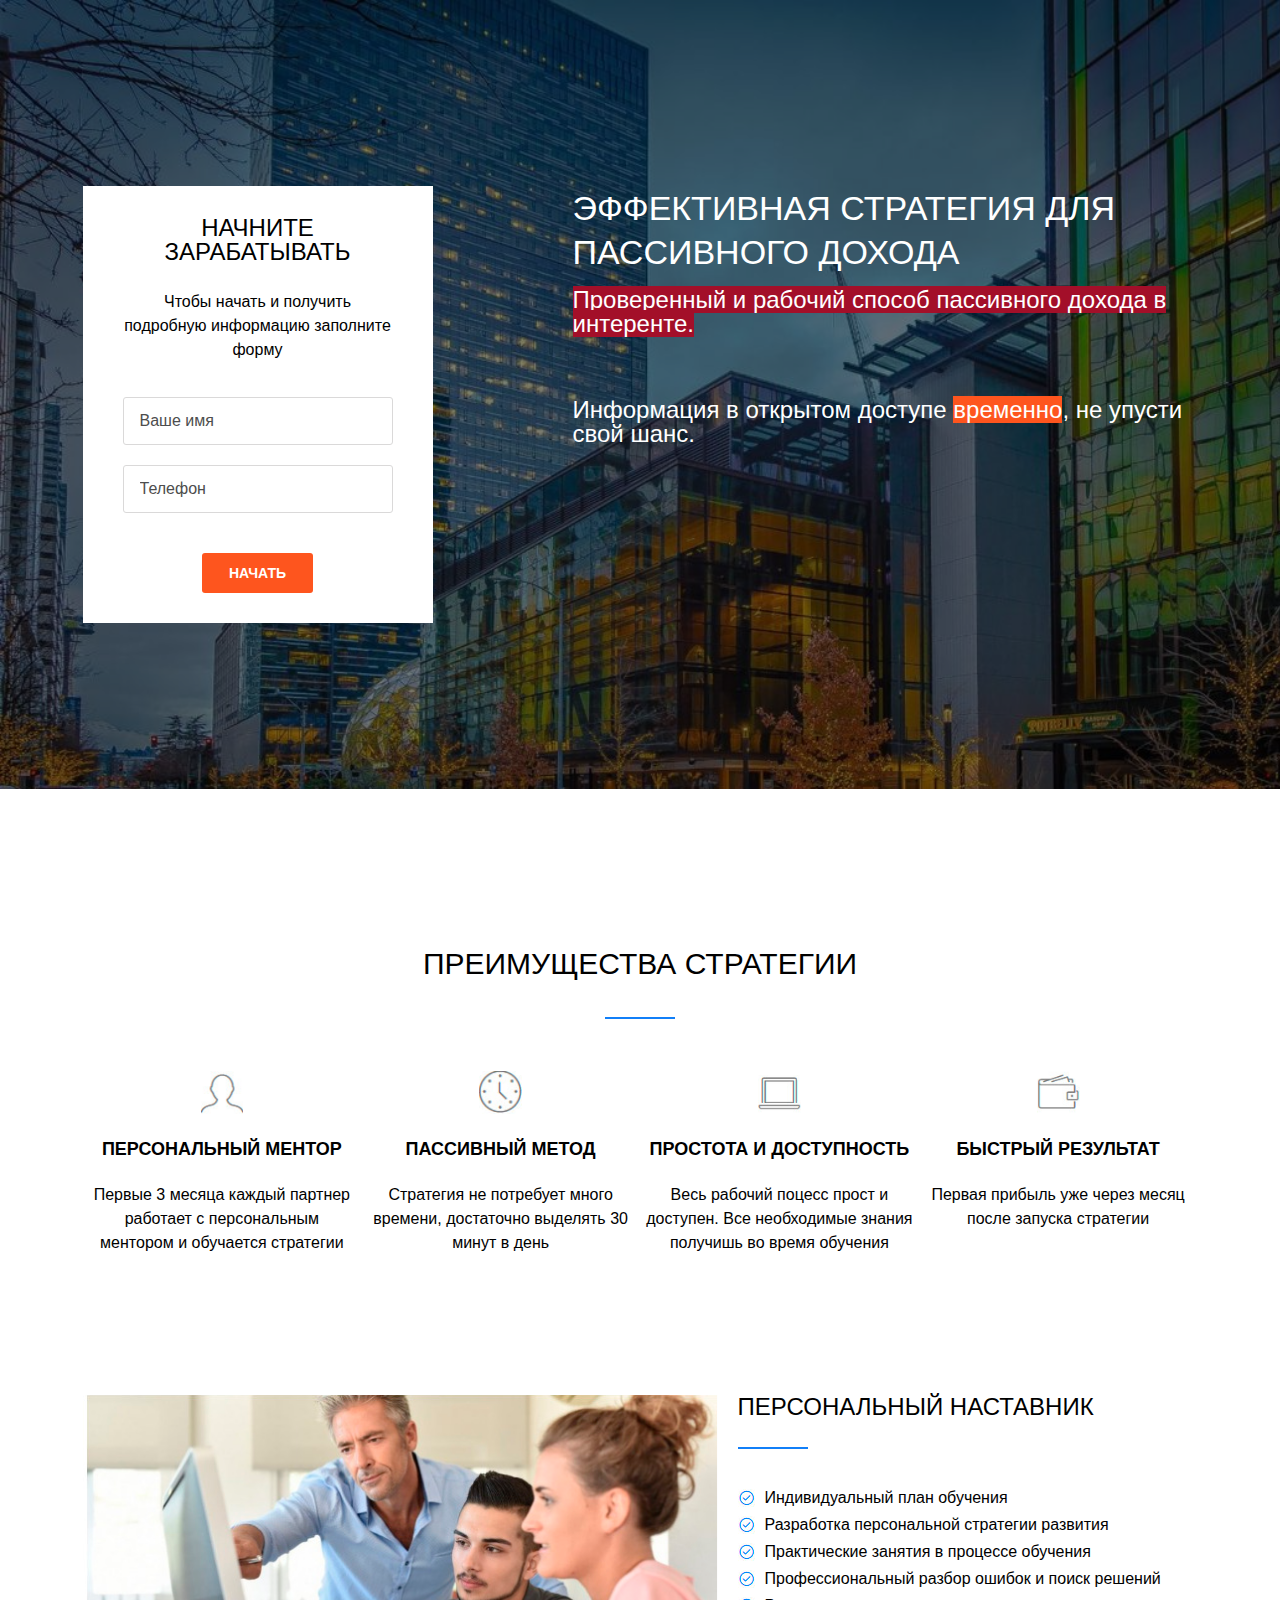
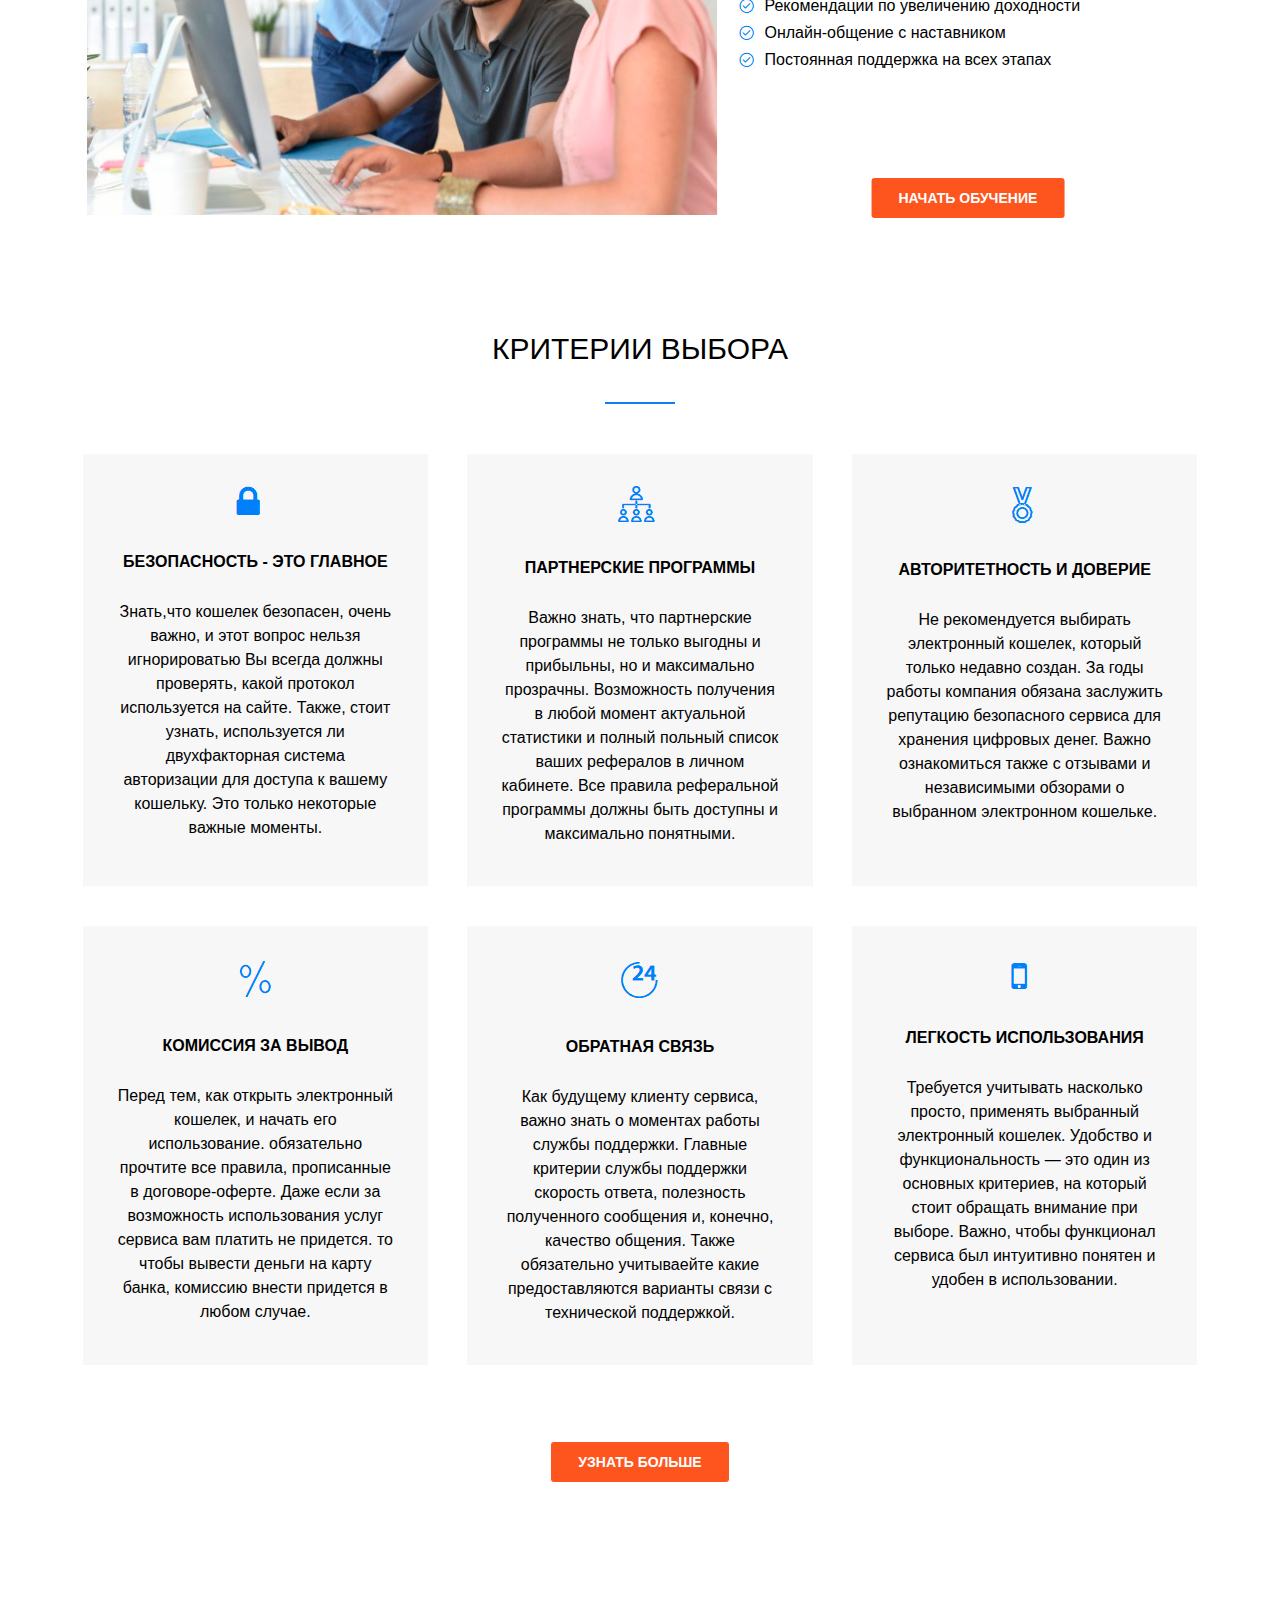
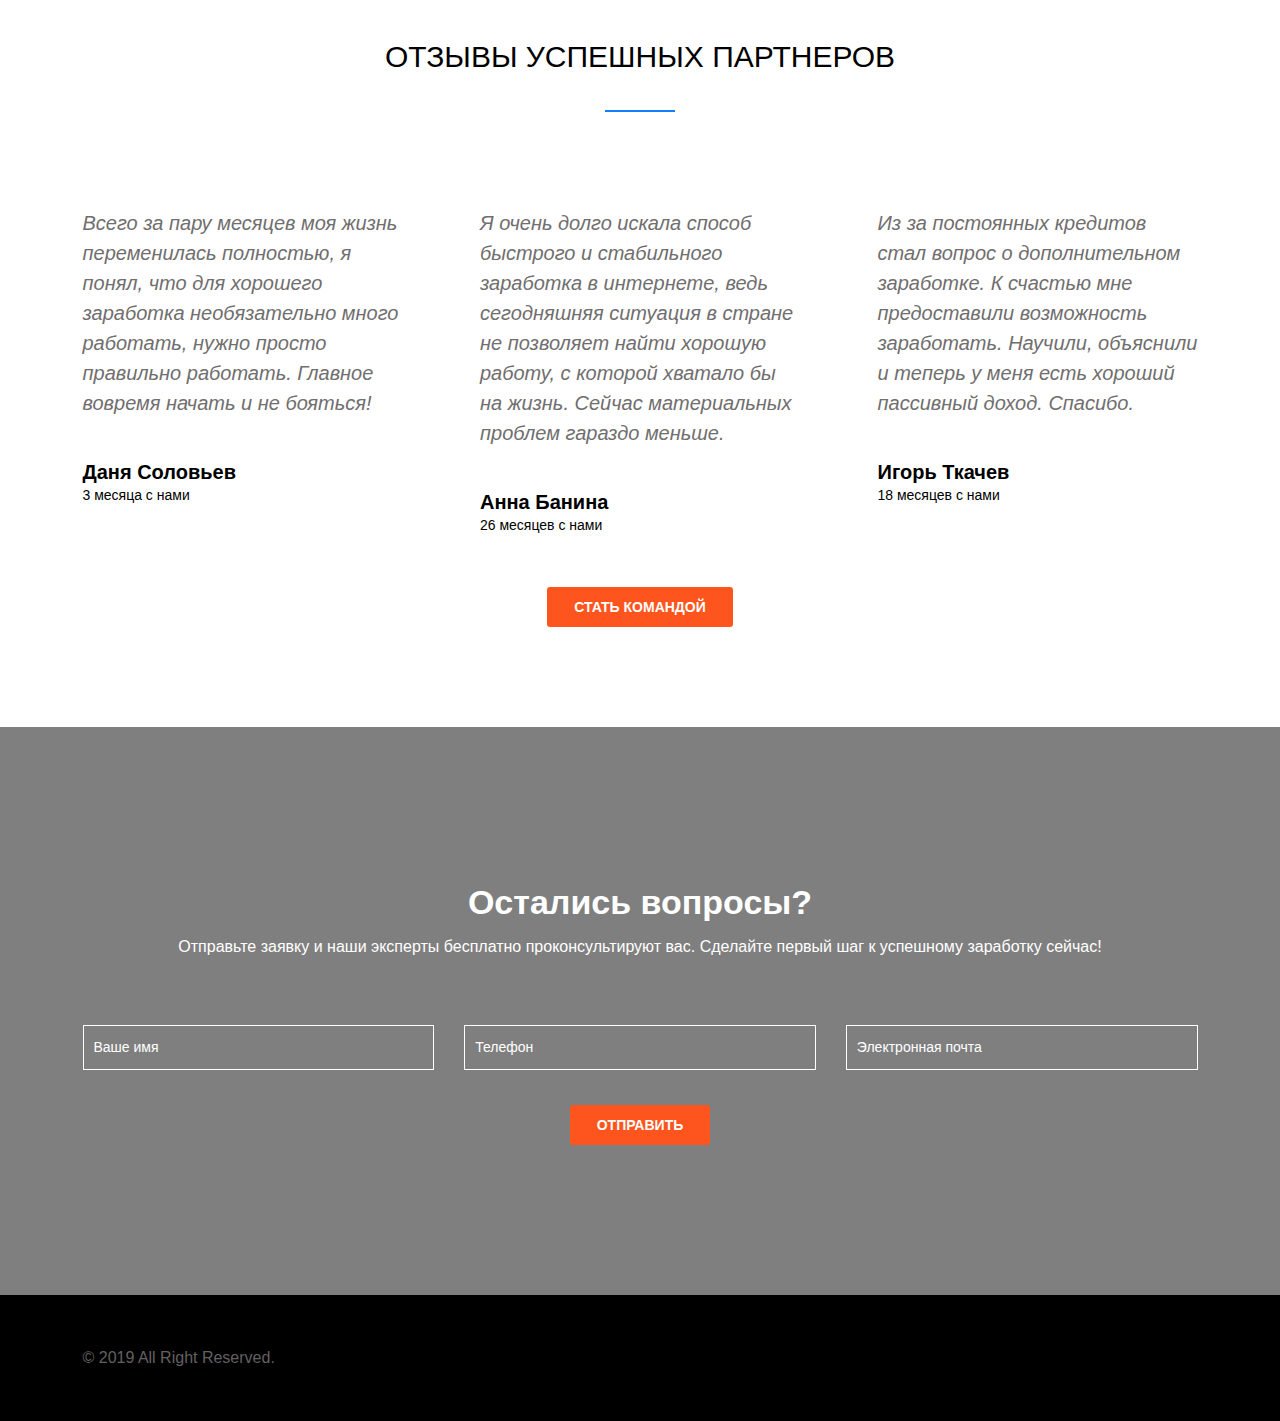
<file: index.html>
<!DOCTYPE html>
<html lang="ru">

<head>
  <meta charset="UTF-8">
  <meta name="viewport" content="width=device-width, initial-scale=1.0">
  <meta http-equiv="X-UA-Compatible" content="ie=edge">
  <title>Стратегия</title>
  <link rel="stylesheet" href="css/style.min.css">
</head>

<body>
  <header class="header">
    <div class="conteiner">
      <div class="header__wrapper">
        <div class="header__form-block">
          <h3 class="header__form-title">Начните зарабатывать</h3>
          <p class="header__form-text">Чтобы начать и получить подробную информацию заполните форму</p>
          <form class="header__form" action="#">
            <input type="text" placeholder="Ваше имя" class="header__form-info">
            <input type="number" placeholder="Телефон" class="header__form-info">
            <button class="global-btn">Начать</button>
          </form>
        </div>
        <div class="header__info-block">
          <h2 class="header__info-title">Эффективная стратегия для пассивного дохода</h2>
          <p class="header__info-text"> <mark> Проверенный и рабочий способ пассивного дохода в интеренте.</mark></p>
          <p class="header__info-text">Информация в открытом доступе <mark>временно</mark>, не упусти свой шанс.</p>
          <div class="header__timer"></div>
        </div>
      </div>
    </div>
  </header>
  <section class="advantages">
    <div class="conteiner">
      <div class="advantages__wrapper">
        <h2 class="global-title">Преимущества стратегии</h2>
        <div class="advantages__option-block">
          <div class="advantages__option-item">
            <div class="advantages__option-img-block">
              <img class="advantages__option-img" src="images/advantages1.png" alt="">
            </div>
            <h3 class="advantages__option-title">персональный ментор</h3>
            <p class="advantages__option-text">Первые 3 месяца каждый партнер работает с персональным ментором и
              обучается
              стратегии</p>
          </div>
          <div class="advantages__option-item">
            <div class="advantages__option-img-block">
              <img class="advantages__option-img" src="images/advantages2.png" alt="">
            </div>
            <h3 class="advantages__option-title">пассивный метод</h3>
            <p class="advantages__option-text">Стратегия не потребует много времени, достаточно выделять 30 минут в день
            </p>
          </div>
          <div class="advantages__option-item">
            <div class="advantages__option-img-block">
              <img class="advantages__option-img" src="images/advantages3.png" alt="">
            </div>
            <h3 class="advantages__option-title">простота и доступность</h3>
            <p class="advantages__option-text">Весь рабочий поцесс прост и доступен. Все необходимые знания получишь во
              время обучения</p>
          </div>
          <div class="advantages__option-item">
            <div class="advantages__option-img-block">
              <img class="advantages__option-img" src="images/advantages4.png" alt="">
            </div>
            <h3 class="advantages__option-title">быстрый результат</h3>
            <p class="advantages__option-text">Первая прибыль уже через месяц после запуска стратегии</p>
          </div>
        </div>
        <div class="advantages__services-block">
          <div class="advantages__services-img-block">
            <img class="advantages__services-img" src="images/advantages5.png" alt="">
          </div>
          <div class="advantages__services-info-block">
            <h3 class="advantages__services-title">Персональный наставник</h3>
            <ul class="advantages__services-list">
              <li class="advantages__services-item">
                <div class="advantages__services-img-block-list"> <img src="images/advantages-list.png" alt=""
                    class="advantages__services-img-list"></div> Индивидуальный план обучения
              </li>
              <li class="advantages__services-item">
                <div class="advantages__services-img-block-list"> <img src="images/advantages-list.png" alt=""
                    class="advantages__services-img-list"></div> Разработка персональной стратегии развития
              </li>
              <li class="advantages__services-item">
                <div class="advantages__services-img-block-list"> <img src="images/advantages-list.png" alt=""
                    class="advantages__services-img-list"></div> Практические занятия в процессе обучения
              </li>
              <li class="advantages__services-item">
                <div class="advantages__services-img-block-list"> <img src="images/advantages-list.png" alt=""
                    class="advantages__services-img-list"></div> Профессиональный разбор ошибок и поиск решений
              </li>
              <li class="advantages__services-item">
                <div class="advantages__services-img-block-list"> <img src="images/advantages-list.png" alt=""
                    class="advantages__services-img-list"></div> Рекомендации по увеличению доходности
              </li>
              <li class="advantages__services-item">
                <div class="advantages__services-img-block-list"> <img src="images/advantages-list.png" alt=""
                    class="advantages__services-img-list"></div> Онлайн-общение с наставником
              </li>
              <li class="advantages__services-item">
                <div class="advantages__services-img-block-list"> <img src="images/advantages-list.png" alt=""
                    class="advantages__services-img-list"></div> Постоянная поддержка на всех этапах
              </li>
            </ul>
            <a class="global-link" href="#">Начать обучение</a>
          </div>
        </div>
      </div>
    </div>
  </section>
  <section class="choise">
    <div class="conteiner">
      <h2 class="global-title">Критерии выбора</h2>
      <div class="choise__info-block">
        <div class="choise__info-item">
          <div class="choise__info-img-block">
            <img class="choise__info-img" src="images/choise1.png" alt="">
          </div>
          <h3 class="choise__info-title">Безопасность - это главное</h3>
          <p class="choise__text">Знать,что кошелек безопасен, очень важно, и этот вопрос нельзя игнорироватью Вы всегда
            должны проверять, какой протокол используется на сайте. Также, стоит узнать, используется ли двухфакторная
            система авторизации для доступа к вашему кошельку. Это только некоторые важные моменты.</p>
        </div>
        <div class="choise__info-item">
          <div class="choise__info-img-block">
            <img class="choise__info-img" src="images/choise2.png" alt="">
          </div>
          <h3 class="choise__info-title">Партнерские программы</h3>
          <p class="choise__text">Важно знать, что партнерские программы не только выгодны и прибыльны, но и максимально
            прозрачны. Возможность получения в любой момент актуальной статистики и полный польный список ваших
            рефералов в личном кабинете. Все правила реферальной программы должны быть доступны и максимально понятными.
          </p>
        </div>
        <div class="choise__info-item">
          <div class="choise__info-img-block">
            <img class="choise__info-img" src="images/choise3.png" alt="">
          </div>
          <h3 class="choise__info-title">АВТОРИТЕТНОСТЬ И ДОВЕРИЕ</h3>
          <p class="choise__text">Не рекомендуется выбирать
            электронный кошелек, который только
            недавно создан. За годы работы
            компания обязана заслужить
            репутацию безопасного сервиса для
            хранения цифровых денег. Важно
            ознакомиться также с отзывами и
            независимыми обзорами о выбранном
            электронном кошельке.</p>
        </div>
        <div class="choise__info-item">
          <div class="choise__info-img-block">
            <img class="choise__info-img" src="images/choise4.png" alt="">
          </div>
          <h3 class="choise__info-title">КОМИССИЯ ЗА ВЫВОД</h3>
          <p class="choise__text">Перед тем, как открыть электронный
            кошелек, и начать его использование.
            обязательно прочтите все правила,
            прописанные в договоре-оферте. Даже
            если за возможность использования
            услуг сервиса вам платить не придется.
            то чтобы вывести деньги на карту
            банка, комиссию внести придется в
            любом случае.</p>
        </div>
        <div class="choise__info-item">
          <div class="choise__info-img-block">
            <img class="choise__info-img" src="images/choise5.png" alt="">
          </div>
          <h3 class="choise__info-title">ОБРАТНАЯ СВЯЗЬ</h3>
          <p class="choise__text">Как будущему клиенту сервиса, важно
            знать о моментах работы службы
            поддержки. Главные критерии службы
            поддержки скорость ответа,
            полезность полученного сообщения и,
            конечно, качество общения. Также
            обязательно учитываейте какие
            предоставляются варианты связи с
            технической поддержкой.</p>
        </div>
        <div class="choise__info-item">
          <div class="choise__info-img-block">
            <img class="choise__info-img" src="images/choise6.png" alt="">
          </div>
          <h3 class="choise__info-title">ЛЕГКОСТЬ ИСПОЛЬЗОВАНИЯ</h3>
          <p class="choise__text">Требуется учитывать насколько просто,
            применять выбранный электронный
            кошелек. Удобство и функциональность
            — это один из основных критериев, на
            который стоит обращать внимание при
            выборе. Важно, чтобы функционал
            сервиса был интуитивно понятен и
            удобен в использовании.
          </p>
        </div>
      </div>
      <a class="global-link" href="#">Узнать больше</a>
    </div>
  </section>
  <section class="reviews">
    <div class="conteiner">
      <div class="reviews__info-wrapper">
        <h2 class="global-title">отзывы успешных партнеров</h2>
        <div class="reviews__info-block">
          <div class="reviews__info-item">
            <p class="reviews__info-text">Всего за пару месяцев моя жизнь переменилась полностью, я понял, что для
              хорошего заработка необязательно много работать, нужно просто правильно работать. Главное вовремя начать и
              не бояться!</p>
            <div class="reviews__info-title">
              <h3 class="reviews__info-name">Даня Соловьев</h3>
              <p class="reviews__info-date">3 месяца с нами</p>
            </div>
          </div>
          <div class="reviews__info-item">
            <p class="reviews__info-text">Я очень долго искала способ быстрого и стабильного заработка в интернете, ведь
              сегодняшняя ситуация в стране не позволяет найти хорошую работу, с которой хватало бы на жизнь. Сейчас
              материальных проблем гараздо меньше.</p>
            <div class="reviews__info-title">
              <h3 class="reviews__info-name">Анна Банина</h3>
              <p class="reviews__info-date">26 месяцев с нами</p>
            </div>
          </div>
          <div class="reviews__info-item">
            <p class="reviews__info-text">Из за постоянных кредитов стал вопрос о дополнительном заработке. К счастью
              мне предоставили возможность заработать. Научили, объяснили и теперь у меня есть хороший пассивный доход.
              Спасибо.</p>
            <div class="reviews__info-title">
              <h3 class="reviews__info-name">Игорь Ткачев</h3>
              <p class="reviews__info-date">18 месяцев с нами</p>
            </div>
          </div>
        </div>
        <a class="global-link" href="#">стать командой</a>
      </div>
    </div>
  </section>
  <section class="form">
    <div class="conteiner">
      <div class="form__wrapper">
        <div class="form__info-block">
          <h2 class="form__info-title">Остались вопросы?</h2>
          <p class="form__info-text">Отправьте заявку и наши эксперты бесплатно проконсультируют вас. Сделайте первый
            шаг к успешному заработку сейчас!</p>
        </div>
        <form class="form__form-block" action="#">
          <div class="form__input-block">
            <input type="text" placeholder="Ваше имя" class="form__input">
            <input type="number" placeholder="Телефон" class="form__input">
            <input type="text" placeholder="Электронная почта" class="form__input">
          </div>
          <button class="global-btn">Отправить</button>
        </form>
      </div>
    </div>
  </section>
  <footer class="footer">
    <div class="conteiner">
      <div class="footer__wrapper">
        <p class="footer__text">
          &copy; 2019 All Right Reserved.
        </p>
      </div>
    </div>
  </footer>
  <script src="https://ajax.googleapis.com/ajax/libs/jquery/3.4.1/jquery.min.js"></script>
  <script src="https://e-timer.ru/js/etimer.js"></script>
  <script src="js/libs.min.js"></script>
  <script src="js/main.js"></script>
</body>

</html>
</file>
<file: css/style.min.css>
/*! normalize.css v8.0.1 | MIT License | github.com/necolas/normalize.css */html{line-height:1.15;-webkit-text-size-adjust:100%}body{margin:0}main{display:block}h1{font-size:2em;margin:0.67em 0}hr{-webkit-box-sizing:content-box;box-sizing:content-box;height:0;overflow:visible}pre{font-family:monospace, monospace;font-size:1em}a{background-color:transparent}abbr[title]{border-bottom:none;text-decoration:underline;-webkit-text-decoration:underline dotted;text-decoration:underline dotted}b,strong{font-weight:bolder}code,kbd,samp{font-family:monospace, monospace;font-size:1em}small{font-size:80%}sub,sup{font-size:75%;line-height:0;position:relative;vertical-align:baseline}sub{bottom:-0.25em}sup{top:-0.5em}img{border-style:none}button,input,optgroup,select,textarea{font-family:inherit;font-size:100%;line-height:1.15;margin:0}button,input{overflow:visible}button,select{text-transform:none}button,[type="button"],[type="reset"],[type="submit"]{-webkit-appearance:button}button::-moz-focus-inner,[type="button"]::-moz-focus-inner,[type="reset"]::-moz-focus-inner,[type="submit"]::-moz-focus-inner{border-style:none;padding:0}button:-moz-focusring,[type="button"]:-moz-focusring,[type="reset"]:-moz-focusring,[type="submit"]:-moz-focusring{outline:1px dotted ButtonText}fieldset{padding:0.35em 0.75em 0.625em}legend{-webkit-box-sizing:border-box;box-sizing:border-box;color:inherit;display:table;max-width:100%;padding:0;white-space:normal}progress{vertical-align:baseline}textarea{overflow:auto}[type="checkbox"],[type="radio"]{-webkit-box-sizing:border-box;box-sizing:border-box;padding:0}[type="number"]::-webkit-inner-spin-button,[type="number"]::-webkit-outer-spin-button{height:auto}[type="search"]{-webkit-appearance:textfield;outline-offset:-2px}[type="search"]::-webkit-search-decoration{-webkit-appearance:none}::-webkit-file-upload-button{-webkit-appearance:button;font:inherit}details{display:block}summary{display:list-item}template{display:none}[hidden]{display:none}.slick-slider{position:relative;display:block;-webkit-box-sizing:border-box;box-sizing:border-box;-webkit-user-select:none;-moz-user-select:none;-ms-user-select:none;user-select:none;-webkit-touch-callout:none;-khtml-user-select:none;-ms-touch-action:pan-y;touch-action:pan-y;-webkit-tap-highlight-color:transparent}.slick-list{position:relative;display:block;overflow:hidden;margin:0;padding:0}.slick-list:focus{outline:none}.slick-list.dragging{cursor:pointer;cursor:hand}.slick-slider .slick-track,.slick-slider .slick-list{-webkit-transform:translate3d(0, 0, 0);-ms-transform:translate3d(0, 0, 0);transform:translate3d(0, 0, 0)}.slick-track{position:relative;top:0;left:0;display:block;margin-left:auto;margin-right:auto}.slick-track:before,.slick-track:after{display:table;content:''}.slick-track:after{clear:both}.slick-loading .slick-track{visibility:hidden}.slick-slide{display:none;float:left;height:100%;min-height:1px}[dir='rtl'] .slick-slide{float:right}.slick-slide img{display:block}.slick-slide.slick-loading img{display:none}.slick-slide.dragging img{pointer-events:none}.slick-initialized .slick-slide{display:block}.slick-loading .slick-slide{visibility:hidden}.slick-vertical .slick-slide{display:block;height:auto;border:1px solid transparent}.slick-arrow.slick-hidden{display:none}html,body,div,object,iframe,h1,h2,h3,h4,h5,h6,p,blockquote,pre,abbr,address,cite,code,del,dfn,em,img,ins,kbd,q,samp,small,strong,sub,sup,var,b,i,dl,dt,dd,ol,ul,li,fieldset,form,label,legend,table,caption,tbody,tfoot,thead,tr,th,td,article,aside,canvas,details,figcaption,figure,footer,header,hgroup,menu,nav,section,summary,time,mark,audio,video{margin:0;padding:0;border:0;outline:0;font-size:100%;vertical-align:baseline;background:transparent}body{line-height:1}article,aside,details,figcaption,figure,footer,header,hgroup,menu,nav,section{display:block}nav ul{list-style:none}blockquote,q{quotes:none}blockquote:before,blockquote:after,q:before,q:after{content:'';content:none}a{margin:0;padding:0;font-size:100%;vertical-align:baseline;background:transparent;text-decoration:none}ins{background-color:#ff9;color:#000;text-decoration:none}mark{background-color:#ff9;color:#000;font-style:italic;font-weight:bold}del{text-decoration:line-through}abbr[title],dfn[title]{border-bottom:1px dotted;cursor:help}table{border-collapse:collapse;border-spacing:0}hr{display:block;height:1px;border:0;border-top:1px solid #cccccc;margin:1em 0;padding:0}input,select{vertical-align:middle}input[type='number']{-moz-appearance:textfield}input::-webkit-outer-spin-button,input::-webkit-inner-spin-button{-webkit-appearance:none}input[type=text]::-ms-clear{display:none;width:0;height:0}input[type=text]::-ms-reveal{display:none;width:0;height:0}body,html,*{-webkit-box-sizing:border-box;box-sizing:border-box;color:#000;font-family:sans-serif}.conteiner{width:100%;-webkit-box-sizing:border-box;box-sizing:border-box;max-width:1135px;padding:0 10px;margin:0 auto}.global-btn{height:40px;display:block;border-radius:3px;border:0;outline:none;cursor:pointer;color:#ffffff;text-transform:uppercase;padding:0 27px;-webkit-box-sizing:border-box;box-sizing:border-box;font-size:14px;font-weight:700;background-color:#fe551e;margin:0 auto;-webkit-transition:.3s;-o-transition:.3s;transition:.3s}.global-btn:hover{-webkit-transform:scale(1.1);-ms-transform:scale(1.1);transform:scale(1.1)}.global-title{font-size:30px;text-transform:uppercase;font-weight:normal;position:relative;margin-bottom:92px}.global-title::before{content:'';width:70px;height:2px;background-color:#117ff8;position:absolute;bottom:-40px;left:50%;-webkit-transform:translateX(-50%);-ms-transform:translateX(-50%);transform:translateX(-50%)}.global-link{height:40px;display:-webkit-inline-box;display:-ms-inline-flexbox;display:inline-flex;-webkit-box-pack:center;-ms-flex-pack:center;justify-content:center;-webkit-box-align:center;-ms-flex-align:center;align-items:center;margin:0 auto;border-radius:3px;padding:0 27px;border:0;outline:none;cursor:pointer;color:#ffffff;text-transform:uppercase;-webkit-box-sizing:border-box;box-sizing:border-box;font-size:14px;font-weight:700;background-color:#fe551e;-webkit-transition:.3s;-o-transition:.3s;transition:.3s}.global-link:hover{-webkit-transform:scale(1.1);-ms-transform:scale(1.1);transform:scale(1.1)}.header{background-image:url(../images/bg-header.jpg);background-size:cover;background-repeat:no-repeat;background-attachment:fixed;position:relative;z-index:1}.header::before{position:absolute;content:"";width:100%;height:100%;background-color:rgba(0,0,0,0.5)}.header__wrapper{position:relative;z-index:2;display:-webkit-box;display:-ms-flexbox;display:flex;-webkit-box-pack:justify;-ms-flex-pack:justify;justify-content:space-between;padding:186px 0 166px}.header__form-block{background-color:#ffffff;padding:30px 40px;display:-webkit-box;display:-ms-flexbox;display:flex;-webkit-box-orient:vertical;-webkit-box-direction:normal;-ms-flex-direction:column;flex-direction:column;text-align:center;max-width:350px}.header__form-title{text-transform:uppercase;font-size:24px;margin-bottom:26px;font-weight:400}.header__form-text{font-size:16px;line-height:24px;margin-bottom:35px}.header__form{display:-webkit-box;display:-ms-flexbox;display:flex;-webkit-box-orient:vertical;-webkit-box-direction:normal;-ms-flex-direction:column;flex-direction:column;width:100%}.header__form-info{height:48px;-webkit-box-sizing:border-box;box-sizing:border-box;width:100%;border-radius:3px;border:1px solid #dad9d9;margin-bottom:20px;padding:18px 16px;color:#4d4d4d;outline:none;-webkit-transition:.3s;-o-transition:.3s;transition:.3s}.header__form-info:hover{-webkit-box-shadow:3px 3px 9px #000000;box-shadow:3px 3px 9px #000000}.header__form-info:focus{-webkit-box-shadow:3px 3px 9px #000000;box-shadow:3px 3px 9px #000000}.header__form-info::-webkit-input-placeholder{font-size:16px;color:#4d4d4d}.header__form-info::-moz-placeholder{font-size:16px;color:#4d4d4d}.header__form-info:-ms-input-placeholder{font-size:16px;color:#4d4d4d}.header__form-info::-ms-input-placeholder{font-size:16px;color:#4d4d4d}.header__form-info::placeholder{font-size:16px;color:#4d4d4d}.header__form-info:last-of-type{margin-bottom:40px}.header__info-block{max-width:625px;display:-webkit-box;display:-ms-flexbox;display:flex;-webkit-box-orient:vertical;-webkit-box-direction:normal;-ms-flex-direction:column;flex-direction:column}.header__info-title{color:#ffffff;font-size:34px;font-weight:400;text-transform:uppercase;line-height:44px;margin-bottom:14px}.header__info-text{color:#ffffff;font-size:24px;font-weight:300;margin-bottom:62px}.header__info-text:last-of-type{margin-bottom:28px}.header__info-text:last-of-type mark{background-color:#fe551e}.header__info-text mark{font-style:normal;color:#ffffff;background-color:#a30f29;font-weight:normal}.advantages{padding:160px 0 116px}.advantages__wrapper{display:-webkit-box;display:-ms-flexbox;display:flex;-webkit-box-orient:vertical;-webkit-box-direction:normal;-ms-flex-direction:column;flex-direction:column;text-align:center}.advantages__option-block{display:-webkit-box;display:-ms-flexbox;display:flex;margin-bottom:140px}.advantages__option-item{max-width:25%;width:25%;padding:0 5px}.advantages__option-img-block{display:-webkit-box;display:-ms-flexbox;display:flex;-webkit-box-pack:center;-ms-flex-pack:center;justify-content:center;height:43px;padding:auto 0;margin-bottom:26px}.advantages__option-title{text-transform:uppercase;font-size:18px;margin-bottom:25px}.advantages__option-text{font-size:16px;line-height:150%}.advantages__services-block{display:-webkit-box;display:-ms-flexbox;display:flex}.advantages__services-img-block{max-width:635px;width:57%}.advantages__services-img{width:100%;-o-object-fit:cover;object-fit:cover}.advantages__services-info-block{text-align:left;padding-left:20px;position:relative}.advantages__services-title{text-transform:uppercase;font-size:24px;font-weight:400;position:relative;margin-bottom:70px}.advantages__services-title::before{position:absolute;content:'';width:70px;height:2px;background-color:#117ff8;bottom:-30px;left:0}.advantages__services-list{list-style:none}.advantages__services-item{font-size:16px;margin-bottom:10px;vertical-align:middle;display:-webkit-box;display:-ms-flexbox;display:flex;-webkit-box-align:center;-ms-flex-align:center;align-items:center}.advantages__services-item:last-of-type{margin-bottom:60px}.advantages__services-img-block-list{width:17px;height:17px;margin-right:10px}.advantages__services-img-list{max-width:100%;-o-object-fit:cover;object-fit:cover}.advantages .global-link{position:absolute;bottom:0;right:0;-webkit-transform:translateX(-50%);-ms-transform:translateX(-50%);transform:translateX(-50%)}.advantages .global-link:hover{-webkit-transform:translateX(-50%) scale(1.1);-ms-transform:translateX(-50%) scale(1.1);transform:translateX(-50%) scale(1.1)}.choise{text-align:center;padding-bottom:160px}.choise .global-title{margin-bottom:90px}.choise__info-block{display:-webkit-box;display:-ms-flexbox;display:flex;-ms-flex-wrap:wrap;flex-wrap:wrap;margin-bottom:37px;-webkit-box-pack:justify;-ms-flex-pack:justify;justify-content:space-between}.choise__info-item{-webkit-box-sizing:border-box;box-sizing:border-box;max-width:31%;padding:30px 34px 40px;background-color:#f7f7f7;margin:0 30px 40px 0}.choise__info-item:nth-child(3n){margin-right:0}.choise__info-img-block{max-width:48px;display:-webkit-box;display:-ms-flexbox;display:flex;margin:0 auto 35px}.choise__info-img{-o-object-fit:cover;object-fit:cover}.choise__info-title{font-size:16px;text-transform:uppercase;margin-bottom:30px}.choise__text{font-size:16px;line-height:150%}.reviews .global-title{text-align:center;margin-bottom:136px}.reviews__info-wrapper{display:-webkit-box;display:-ms-flexbox;display:flex;-webkit-box-orient:vertical;-webkit-box-direction:normal;-ms-flex-direction:column;flex-direction:column;padding-bottom:100px}.reviews__info-block{display:-webkit-box;display:-ms-flexbox;display:flex;-webkit-box-pack:justify;-ms-flex-pack:justify;justify-content:space-between;margin-bottom:55px}.reviews__info-item{max-width:320px;-webkit-box-sizing:border-box;box-sizing:border-box}.reviews__info-text{font-size:20px;font-style:italic;line-height:150%;margin-bottom:44px;color:#706e6e}.reviews__info-name{font-size:20px;margin-bottom:6px}.reviews__info-date{font-size:14px}.form{background-image:url(../images/form-bg.jpg);background-position:center;background-size:cover;background-attachment:fixed;position:relative;z-index:1}.form::before{content:'';width:100%;height:100%;position:absolute;top:0;left:0;background-color:rgba(0,0,0,0.5)}.form__wrapper{position:relative;z-index:2;padding:158px 0 150px}.form__info-block{text-align:center;margin-bottom:70px}.form__info-title{font-size:34px;margin-bottom:20px;color:#ffffff}.form__info-text{font-size:16px;color:#ffffff}.form__form-block{display:-webkit-box;display:-ms-flexbox;display:flex;-webkit-box-orient:vertical;-webkit-box-direction:normal;-ms-flex-direction:column;flex-direction:column;width:100%}.form__input-block{display:-webkit-box;display:-ms-flexbox;display:flex;width:100%;-webkit-box-pack:justify;-ms-flex-pack:justify;justify-content:space-between;margin-bottom:35px}.form__input{width:50%;margin-right:30px;height:45px;-webkit-box-sizing:border-box;box-sizing:border-box;border:1px solid #ffffff;background-color:rgba(0,0,0,0);outline:none;color:#ffffff;font-size:16px;padding:0 10px;-webkit-transition:0.3s;-o-transition:0.3s;transition:0.3s}.form__input:hover{-webkit-box-shadow:0 0 6px 1px #ffffff;box-shadow:0 0 6px 1px #ffffff}.form__input:focus{-webkit-box-shadow:0 0 9px 3px #ffffff;box-shadow:0 0 9px 3px #ffffff}.form__input:last-child{margin-right:0}.form__input::-webkit-input-placeholder{color:#ffffff;font-size:14px}.form__input::-moz-placeholder{color:#ffffff;font-size:14px}.form__input:-ms-input-placeholder{color:#ffffff;font-size:14px}.form__input::-ms-input-placeholder{color:#ffffff;font-size:14px}.form__input::placeholder{color:#ffffff;font-size:14px}.footer{background-color:#000000}.footer__wrapper{padding:55px 0}.footer__text{color:#636060;font-size:16px}@media (max-width: 1135px){.conteiner{max-width:1000px}.header__wrapper{padding:130px 0 130px}.header__form-block{margin-right:20px}.advantages{padding:100px 0}.advantages__option-block{-ms-flex-wrap:wrap;flex-wrap:wrap;margin-bottom:50px;-webkit-box-pack:center;-ms-flex-pack:center;justify-content:center}.advantages__option-item{-webkit-box-sizing:border-box;box-sizing:border-box;max-width:35%;width:35%;margin-bottom:30px;padding:0 10px}.choise{padding-bottom:100px}.choise__info-item{max-width:32%;padding:20px 24px 30px;margin:0 10px 20px 0}.reviews .global-title{margin-bottom:70px}.reviews__info-item{padding-right:15px}.reviews__info-item:last-of-type{padding-right:0}.form__wrapper{padding:100px 0}.form__input{margin-right:15px}.footer__wrapper{padding:30px 0}}@media (max-width: 1000px){.conteiner{max-width:768px}.global-title{font-size:24px;margin-bottom:50px}.global-title::before{bottom:-20px}.header__wrapper{padding:100px 0}.header__form-block{padding:30px 20px;display:-webkit-box;display:-ms-flexbox;display:flex;-webkit-box-orient:vertical;-webkit-box-direction:normal;-ms-flex-direction:column;flex-direction:column;text-align:center;max-width:350px}.advantages{padding:70px 0}.choise{padding-bottom:70px}.choise__info-item{max-width:48%}.reviews .global-title{margin-bottom:70px}.reviews__info-wrapper{padding-bottom:70px}.reviews__info-block{-webkit-box-pack:center;-ms-flex-pack:center;justify-content:center;-ms-flex-wrap:wrap;flex-wrap:wrap}.reviews__info-item{margin-bottom:30px}.reviews__info-item:last-of-type{margin-bottom:0}.form__wrapper{padding:70px 0}.form__input{margin-right:15px}}@media (max-width: 768px){.conteiner{max-width:100%}.header__wrapper{padding:50px 0;-webkit-box-orient:vertical;-webkit-box-direction:normal;-ms-flex-direction:column;flex-direction:column}.header__form-block{padding:20px 10px;max-width:450px;width:100%;-webkit-box-ordinal-group:3;-ms-flex-order:2;order:2;margin-right:0;margin:0 auto}.header__info-block{max-width:450px;width:100%;margin-bottom:25px;margin:0 auto}.header__info-title{font-size:30px;line-height:34px;text-align:center;margin-bottom:14px}.header__info-text{font-size:20px;text-align:center;margin-bottom:15px}.header__info-text:last-of-type{margin-bottom:20px}.advantages{padding:50px 0}.advantages__option-block{margin-bottom:30px}.advantages__option-item{max-width:320px;width:100%;margin-bottom:30px}.advantages__services-img-block{display:none}.advantages__services-info-block{text-align:center;padding-left:0px;margin:0 auto}.advantages__services-title{margin-bottom:50px}.advantages__services-title::before{bottom:-20px;left:50%;-webkit-transform:translateX(-50%);-ms-transform:translateX(-50%);transform:translateX(-50%)}.advantages__services-item{text-align:left}.advantages__services-img-block-list{min-width:17px;min-height:17px}.choise{padding-bottom:50px}.choise .global-title{margin-bottom:50px}.choise__info-item{max-width:350px;width:100%}.choise__info-block{margin-bottom:0px;-webkit-box-pack:center;-ms-flex-pack:center;justify-content:center}.reviews .slick-list{overflow:hidden}.reviews .slick-track{display:-webkit-box;display:-ms-flexbox;display:flex}.reviews .global-title{margin-bottom:50px}.reviews__info-wrapper{padding-bottom:50px}.reviews__info-block{-ms-flex-wrap:nowrap;flex-wrap:nowrap}.reviews__info-item{margin-bottom:30px;display:-webkit-box;display:-ms-flexbox;display:flex;-webkit-box-orient:vertical;-webkit-box-direction:normal;-ms-flex-direction:column;flex-direction:column;margin:0 auto}.reviews__info-item:last-of-type{margin-bottom:0}.form__wrapper{padding:50px 0}.form__info-block{text-align:center;margin-bottom:30px}.form__input-block{display:-webkit-box;display:-ms-flexbox;display:flex;-webkit-box-orient:vertical;-webkit-box-direction:normal;-ms-flex-direction:column;flex-direction:column;max-width:450px;margin:0 auto}.form__input{margin-right:0px;width:100%;margin-bottom:15px}.form__input:last-of-type{margin-bottom:30px}.footer__wrapper{padding:15px 0}}
</file>
